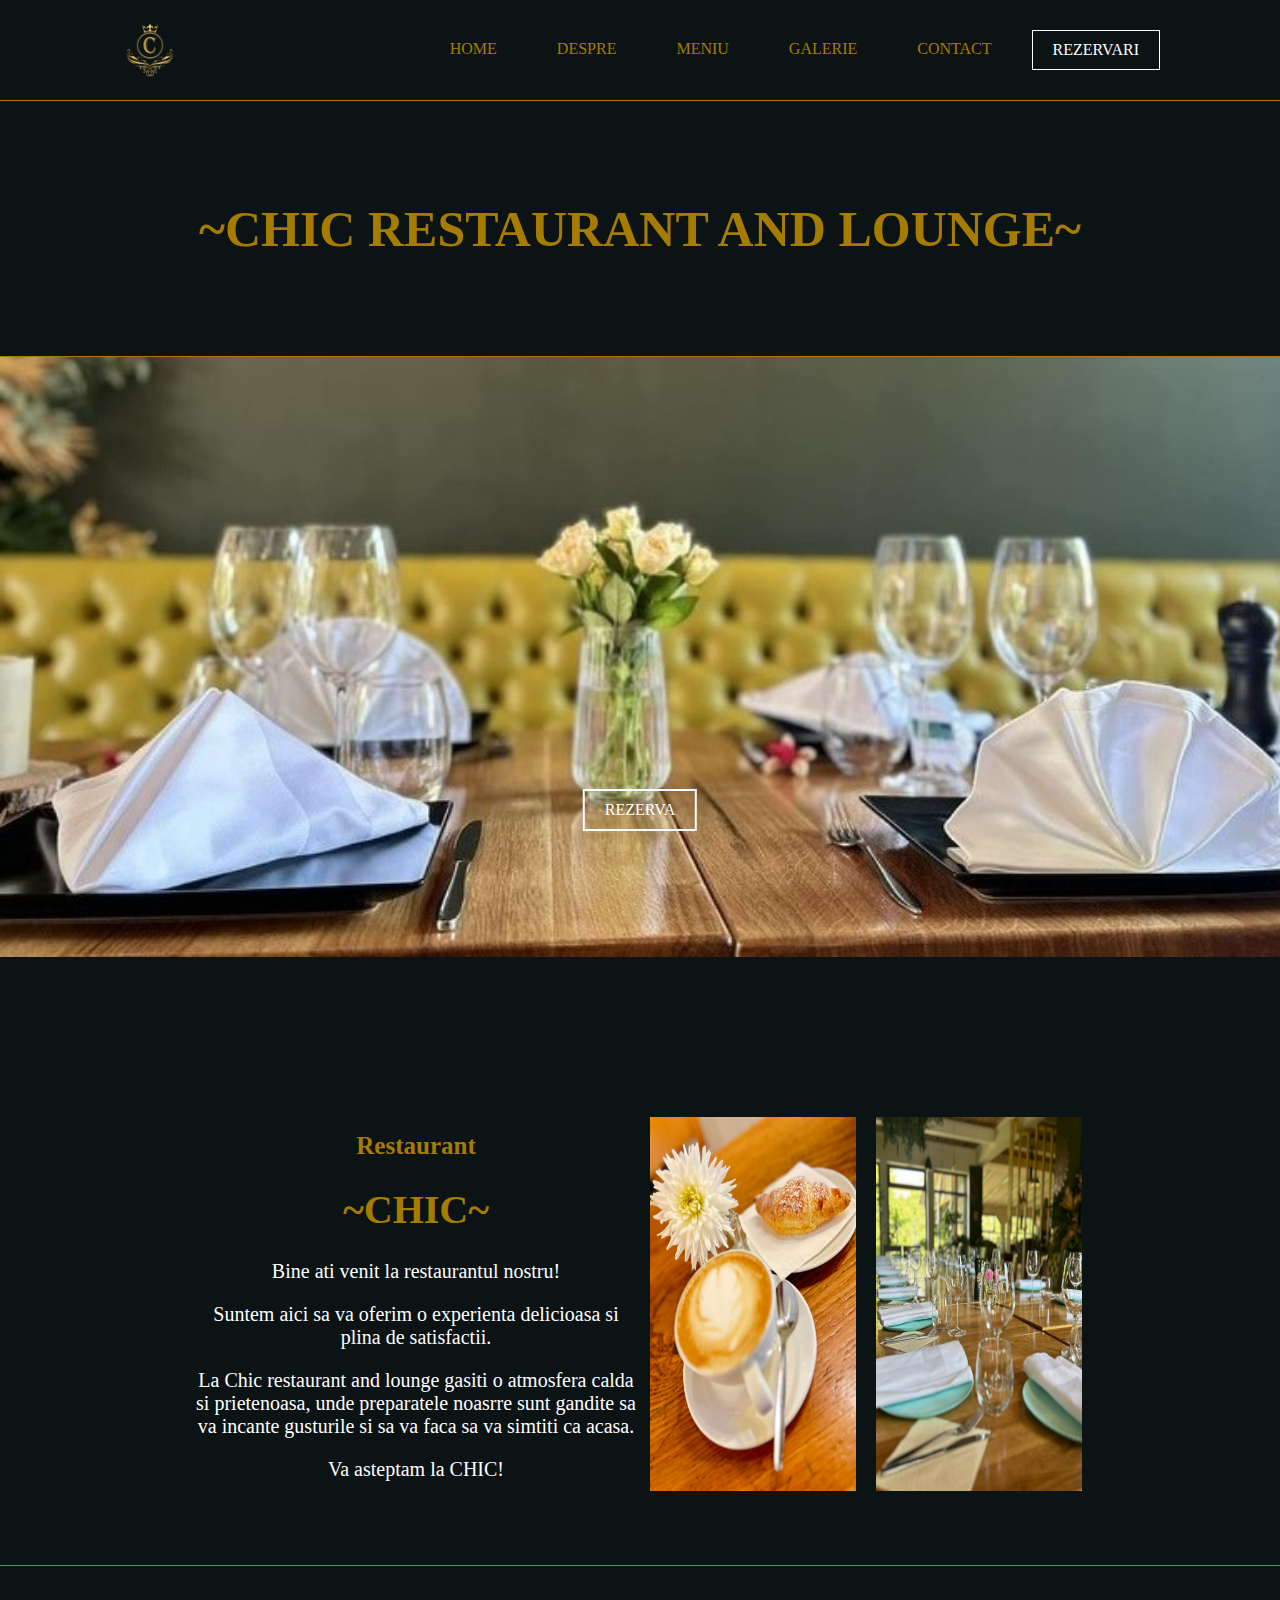
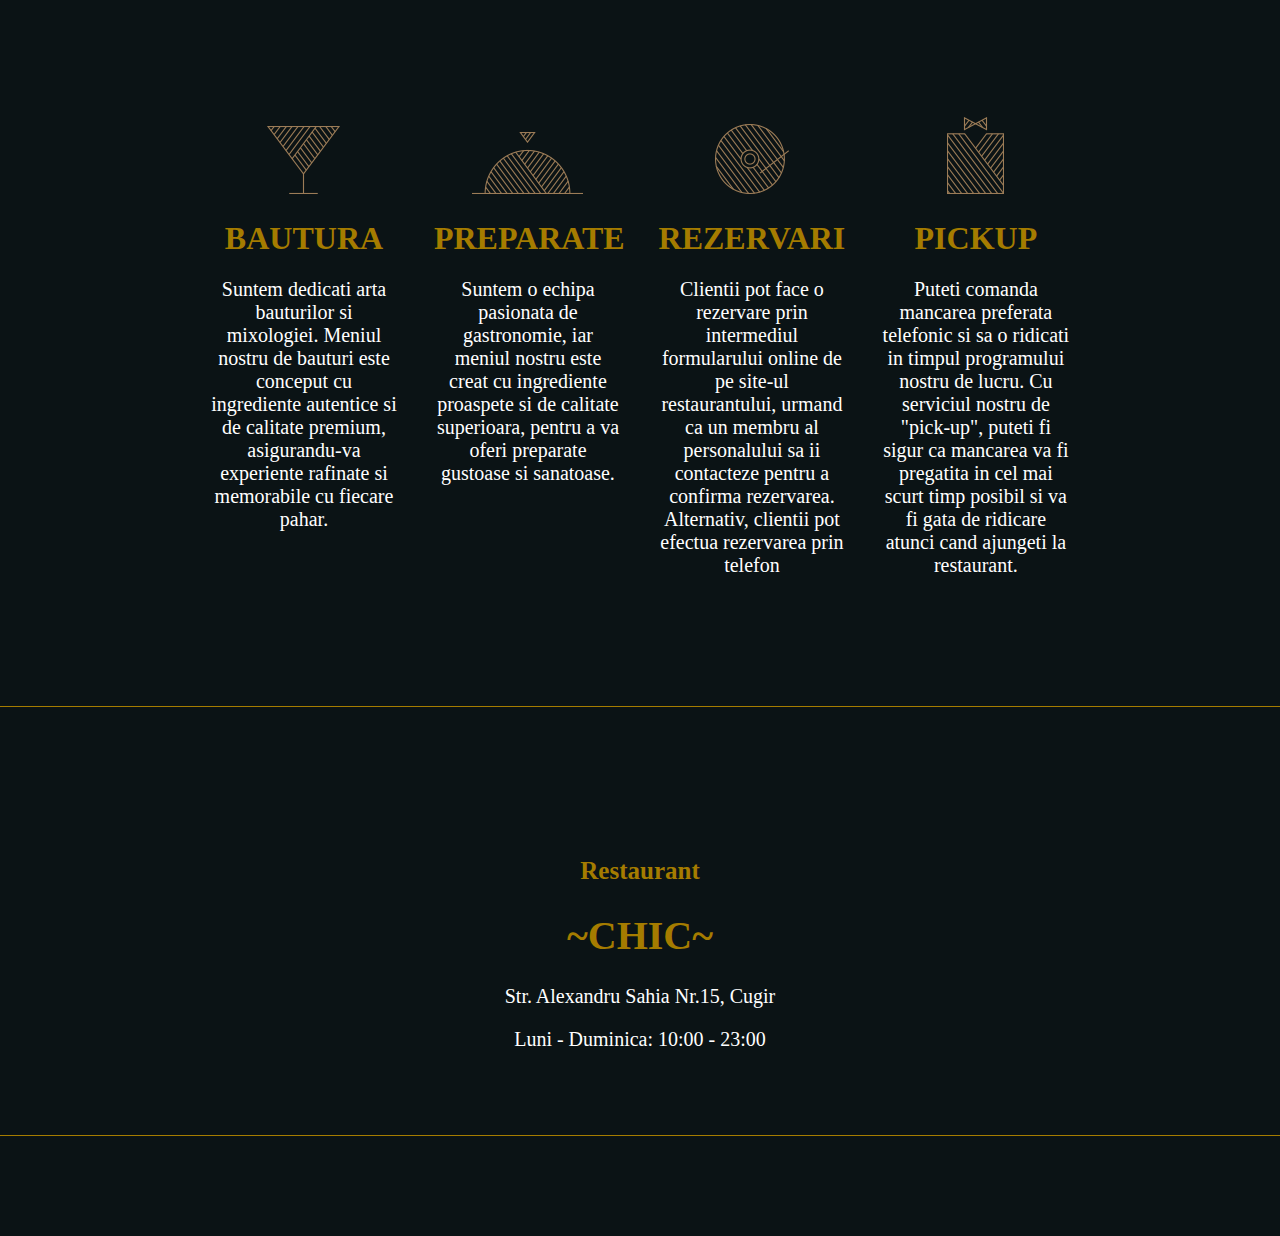
<file: index.html>
<!DOCTYPE html>
<html>
<head>
    <meta charset="UTF-8">
    <meta name="viewport" content="width=device-width, initial-scale=1.0">
    <link rel="stylesheet" href="style.css">
    <title>Home - Chic restaurant</title>
</head>
<body>
    <div class="navigatie">
        <a href="index.html"class="logo"><img src="logo.png"></a>
        <div class="nav">
            <ul>
                <li><a href="index.html" class="portocaliu">HOME</a></li>
                <li><a href="despre.html" class="portocaliu">DESPRE</a></li>
                <li><a href="meniu.html" class="portocaliu">MENIU</a></li>
                <li><a href="galerie.html" class="portocaliu">GALERIE</a></li>
                <li><a href="contact.html" class="portocaliu">CONTACT</a></li>
                <li><a href="rezervari.html" class="rez">REZERVARI</a></li>
            </ul>
        </div>
    </div>
    <div class="umplutura">

    </div>
    <div class="articol">
        <div class="container">
            <div class="titlu_mare">
                <h1>~CHIC RESTAURANT AND LOUNGE~</h1>
            </div>
        </div>
    </div>
    <div class="pozahomerezerva">
        <a href="rezervari.html" class="rezerv">REZERVA</a>
    </div>
    <div class="articol">
        <div class="container">
            <div class="container1">
                <div class="stanga">
                    <h3>Restaurant</h3>
                    <h1>~CHIC~</h1>
                    <p>Bine ati venit la restaurantul nostru!</p>
                    <p>Suntem aici sa va oferim o experienta delicioasa si plina de satisfactii.</p>
                    <p>La Chic restaurant and lounge gasiti o atmosfera calda si prietenoasa, unde preparatele noasrre sunt gandite sa va incante gusturile si sa va faca sa va simtiti ca acasa.</p>
                    <p>Va asteptam la CHIC!</p>
                </div>
                <div class="dreapta">
                    <img src="poza1.jpg">
                    <img src="poza2.jpg">
                </div>
            </div>
        </div>
    </div>
    <div class="articol">
        <div class="container">
            <div class="container1">
                <div class="serviciu">
                    <img src="bautura.png" alt="">
                    <h1>BAUTURA</h1>
                    <p>Suntem dedicati arta bauturilor si mixologiei. Meniul nostru de bauturi este conceput cu ingrediente autentice si de calitate premium, asigurandu-va experiente rafinate si memorabile cu fiecare pahar.</p>
                </div>
                <div class="serviciu">
                    <img src="preparate.png" alt="">
                    <h1>PREPARATE</h1>
                    <p>Suntem o echipa pasionata de gastronomie, iar meniul nostru este creat cu ingrediente proaspete si de calitate superioara, pentru a va oferi preparate gustoase si sanatoase.</p>
                </div>
                <div class="serviciu">
                    <img src="rezervari.png" alt="">
                    <h1>REZERVARI</h1>
                    <p>Clientii pot face o rezervare prin intermediul formularului online de pe site-ul restaurantului, urmand ca un membru al personalului sa ii contacteze pentru a confirma rezervarea. Alternativ, clientii pot efectua rezervarea prin telefon</p>
                </div>
                <div class="serviciu">
                    <img src="pickup.png" alt="">
                    <h1>PICKUP</h1>
                    <p>Puteti comanda mancarea preferata telefonic si sa o ridicati in timpul programului nostru de lucru. Cu serviciul nostru de "pick-up", puteti fi sigur ca mancarea va fi pregatita in cel mai scurt timp posibil si va fi gata de ridicare atunci cand ajungeti la restaurant.</p>
                </div>
            </div>
        </div>
    </div>
    <div class="articol">
        <div class="container">
            <div class="stanga">
                <h3>Restaurant</h3>
                <h1>~CHIC~</h1>
                <p>Str. Alexandru Sahia Nr.15, Cugir</p>
                <p>Luni - Duminica: 10:00 - 23:00</p>
            </div>
        </div>
    </div>
    
    <div class="umplutura">

    </div>
    <div class="umplutura">

    </div>
</body>
</html>
</file>
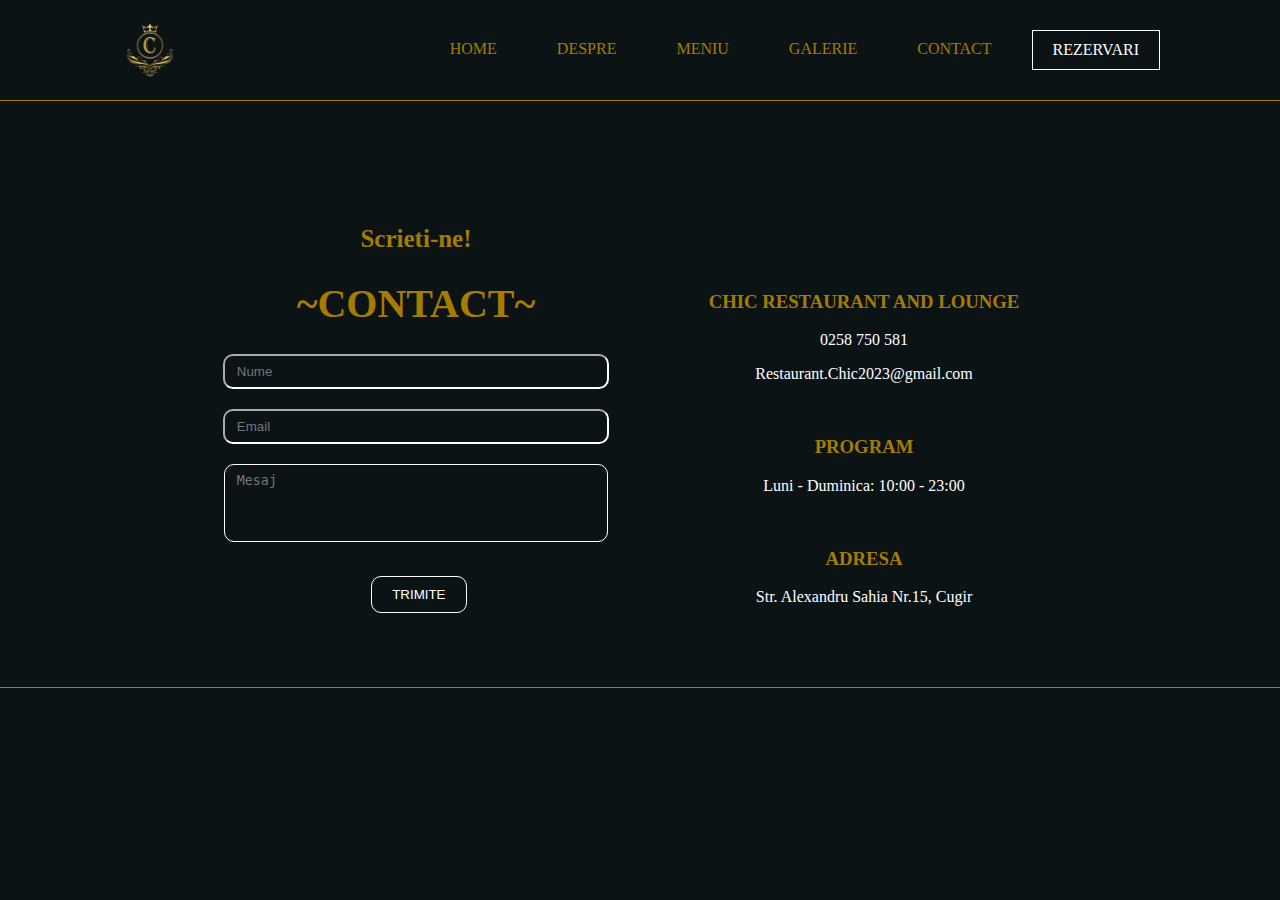
<file: contact.html>
<!DOCTYPE html>
<html>
<head>
    <meta charset="UTF-8">
    <meta name="viewport" content="width=device-width, initial-scale=1.0">
    <link rel="stylesheet" href="style.css">
    <title>Contact - Chic restaurant</title>
</head>
<body>
    <div class="navigatie">
        <a href="index.html"class="logo"><img src="logo.png"></a>
        <div class="nav">
            <ul>
                <li><a href="index.html" class="portocaliu">HOME</a></li>
                <li><a href="despre.html" class="portocaliu">DESPRE</a></li>
                <li><a href="meniu.html" class="portocaliu">MENIU</a></li>
                <li><a href="galerie.html" class="portocaliu">GALERIE</a></li>
                <li><a href="contact.html" class="portocaliu">CONTACT</a></li>
                <li><a href="rezervari.html" class="rez">REZERVARI</a></li>
            </ul>
        </div>
    </div>
    <div class="umplutura">

    </div>
    <div class="articol">
        <div class="container">
            <div class="container1">
                <div class="stanga">
                    <h3>Scrieti-ne!</h3>
                    <h1>~CONTACT~</h1>
                    <form action="FORMSUBMIT" method="POST">
                        <!--Honeypot-->
                        <input type="text" name="_honey" style="display:none;">
                        <!--Disable Capcha-->
                        <input type="hidden" name="_captcha" value="false">
                        <input type="hidden" name="_next" value="CONTACT" />
                        <input class="chenar" type="text" placeholder="Nume" name="name" required /><br />
                        <input class="chenar" type="email" placeholder="Email" name="email" required /><br />
                        <textarea class="chenar" rows="4" cols="5" placeholder="Mesaj" name="mesaje" id></textarea><br />
                        <button class="send">TRIMITE</button>
                    </form>
                </div>
                <div class="dreaptac">
                    <br><br><br><br>
                    <h3>CHIC RESTAURANT AND LOUNGE</h3>
                    <p>0258 750 581</p>
                    <p>Restaurant.Chic2023@gmail.com</p>
                    <br>
                    <h3>PROGRAM</h3>
                    <p>Luni - Duminica: 10:00 - 23:00</p>
                    <br>
                    <h3>ADRESA</h3>
                    <p>Str. Alexandru Sahia Nr.15, Cugir</p>
                </div>
            </div>
        </div>
    </div>
    <div class="umplutura">

    </div>
    <div class="umplutura">

    </div>
</body>
</html>
</file>
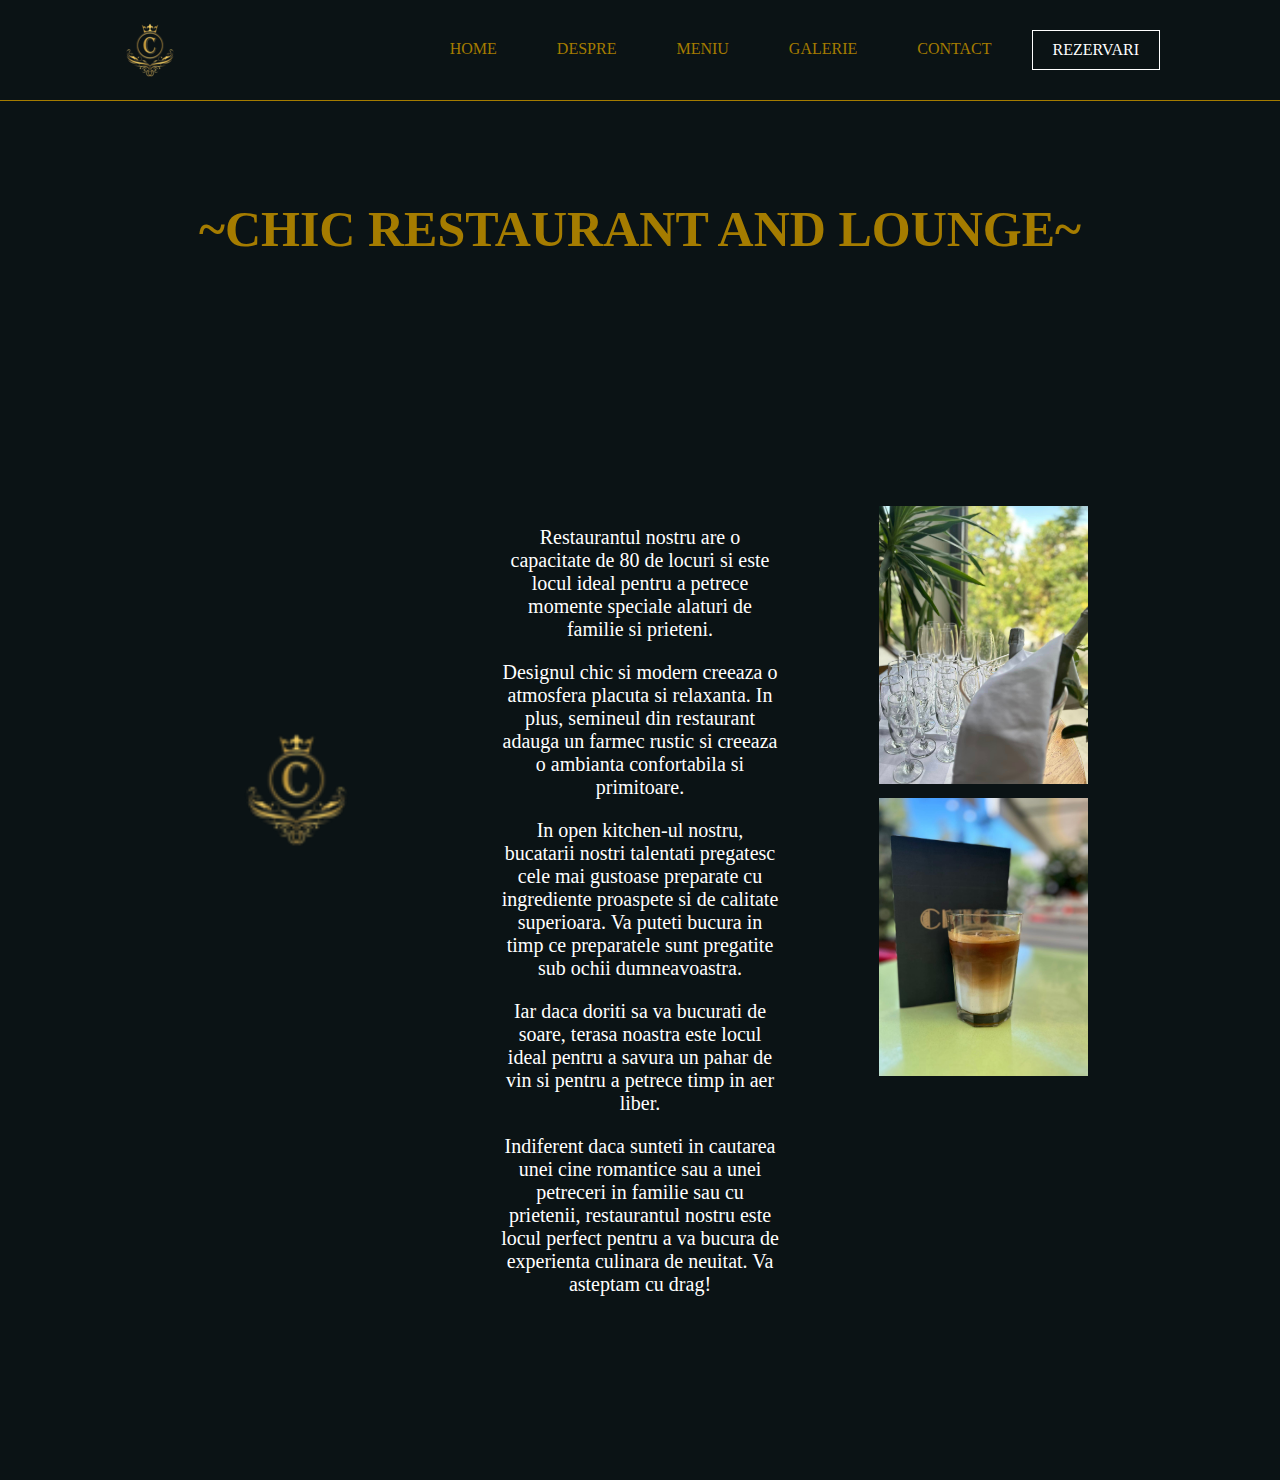
<file: despre.html>
<!DOCTYPE html>
<html>
<head>
    <meta charset="UTF-8">
    <meta name="viewport" content="width=device-width, initial-scale=1.0">
    <link rel="stylesheet" href="style.css">
    <title>Despre - Chic restaurant</title>
</head>
<body>
    <div class="navigatie">
        <a href="index.html"class="logo"><img src="logo.png"></a>
        <div class="nav">
            <ul>
                <li><a href="index.html" class="portocaliu">HOME</a></li>
                <li><a href="despre.html" class="portocaliu">DESPRE</a></li>
                <li><a href="meniu.html" class="portocaliu">MENIU</a></li>
                <li><a href="galerie.html" class="portocaliu">GALERIE</a></li>
                <li><a href="contact.html" class="portocaliu">CONTACT</a></li>
                <li><a href="rezervari.html" class="rez">REZERVARI</a></li>
            </ul>
        </div>
    </div>
    <div class="umplutura">

    </div>
    <div class="container">
        <div class="titlu_mare">
            <h1>~CHIC RESTAURANT AND LOUNGE~</h1>
        </div>
    </div>
    <div class="container">
        <div class="container1">
            <div class="side1">
            <img src="logo.png" alt="">
            </div>
            <div class="central">
                    <p>Restaurantul nostru are o capacitate de 80 de locuri si este locul ideal pentru a petrece momente speciale alaturi de familie si prieteni.</p>
                    <p>Designul chic si modern creeaza o atmosfera placuta si relaxanta. In plus, semineul din restaurant adauga un farmec rustic si creeaza o ambianta confortabila si primitoare.</p>
                    <p>In open kitchen-ul nostru, bucatarii nostri talentati pregatesc cele mai gustoase preparate cu ingrediente proaspete si de calitate superioara. Va puteti bucura in timp ce preparatele sunt pregatite sub ochii dumneavoastra.</p>
                    <p>Iar daca doriti sa va bucurati de soare, terasa noastra este locul ideal pentru a savura un pahar de vin si pentru a petrece timp in aer liber.</p>
                    <p>Indiferent daca sunteti in cautarea unei cine romantice sau a unei petreceri in familie sau cu prietenii, restaurantul nostru este locul perfect pentru a va bucura de experienta culinara de neuitat. Va asteptam cu drag!</p>
            </div>
            <div class="side2">
                <img src="despre1.jpg">
                <img src="despre2.jpg">
            </div>
        </div>
    </div>
    <div class="umplutura">

    </div>
    <div class="umplutura">

    </div>
</body>
</html>
</file>
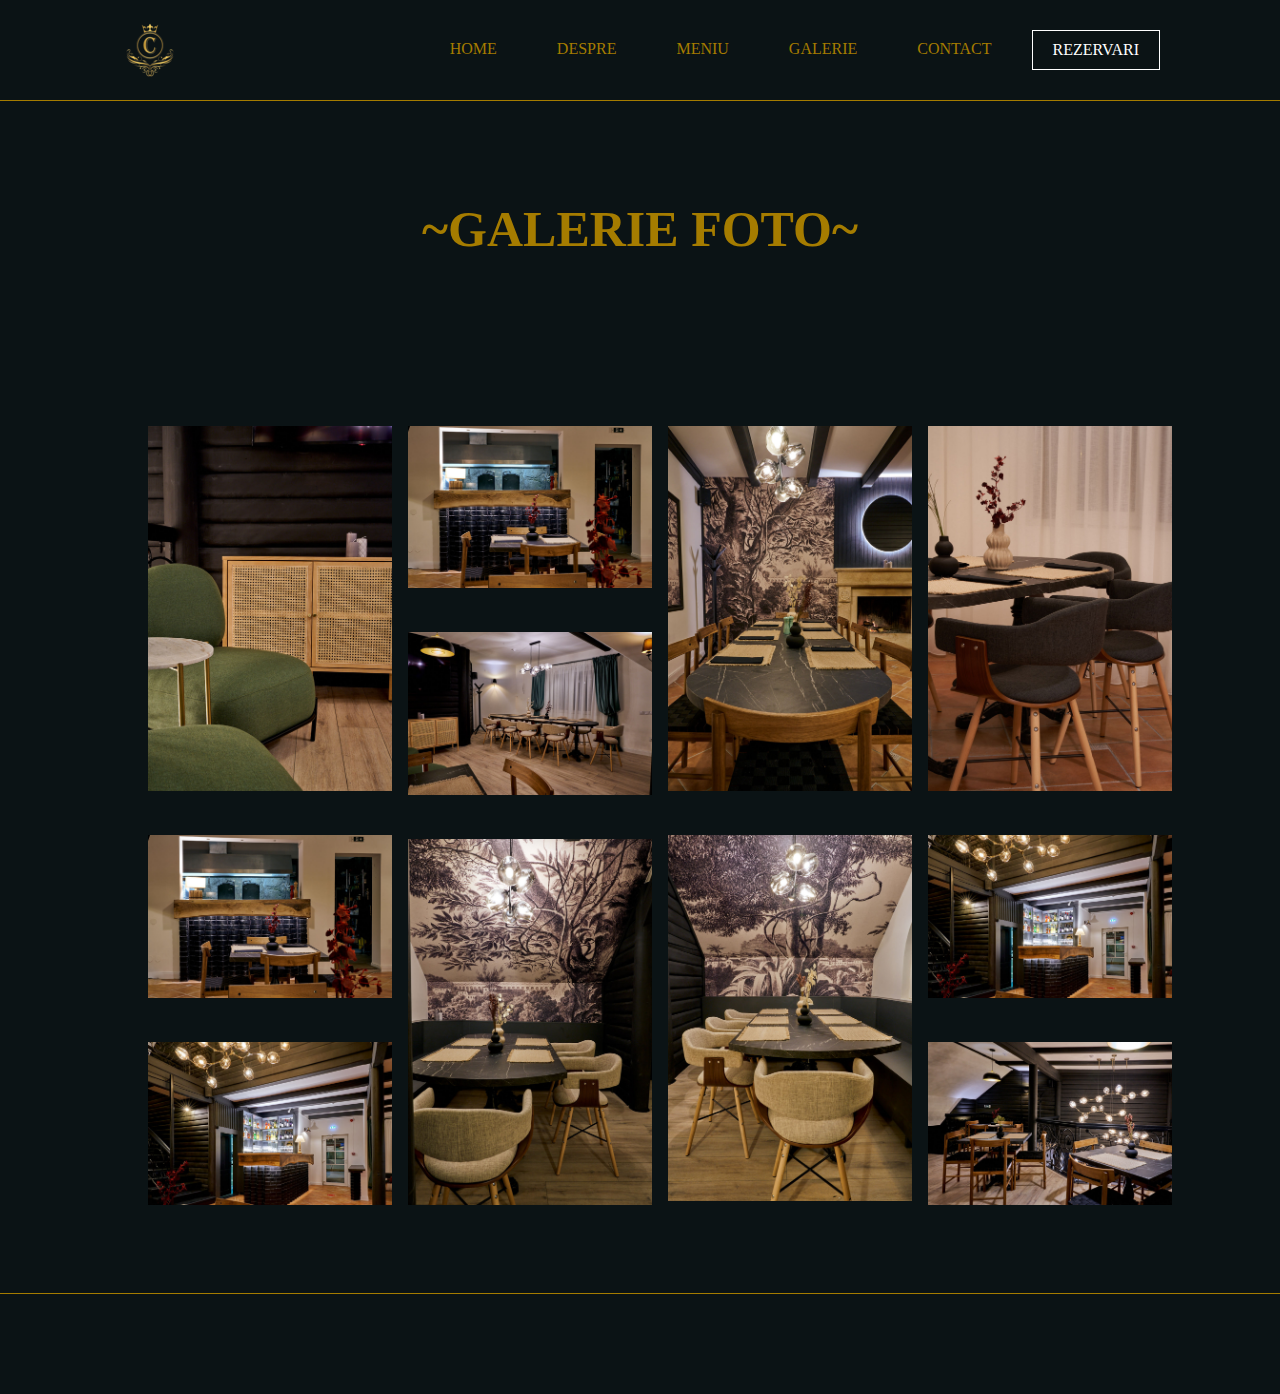
<file: galerie.html>
<!DOCTYPE html>
<html >
<head>
    <meta charset="UTF-8">
    <meta name="viewport" content="width=device-width, initial-scale=1.0">
    <link rel="stylesheet" href="style.css">
    <title>Galerie - Chic restaurant</title>
</head>
<body>
    <div class="navigatie">
        <a href="index.html"class="logo"><img src="logo.png"></a>
        <div class="nav">
            <ul>
                <li><a href="index.html" class="portocaliu">HOME</a></li>
                <li><a href="despre.html" class="portocaliu">DESPRE</a></li>
                <li><a href="meniu.html" class="portocaliu">MENIU</a></li>
                <li><a href="galerie.html" class="portocaliu">GALERIE</a></li>
                <li><a href="contact.html" class="portocaliu">CONTACT</a></li>
                <li><a href="rezervari.html" class="rez">REZERVARI</a></li>
            </ul>
        </div>
    </div>
    <div class="umplutura">

    </div>
    <div class="container">
        <div class="titlu_mare">
            <h1>~GALERIE FOTO~</h1>
        </div>
    </div>
    <div class="articol">
        <div class="container2" column-count:4>
            <div class="galerie">
                <img src="galerie/1.jpg">
                <img src="galerie/2.jpg">
                <img src="galerie/3.jpg">
                <img src="galerie/4.jpg">
                <img src="galerie/5.jpg">
                <img src="galerie/6.jpg">
                <img src="galerie/7.jpg">
                <img src="galerie/8.jpg">
                <img src="galerie/9.jpg">
                <img src="galerie/10.jpg">
                <img src="galerie/11.jpg">
            </div>
        </div>
    </div>
    <div class="umplutura">

    </div>
    <div class="umplutura">

    </div>
</body>
</html>
</file>
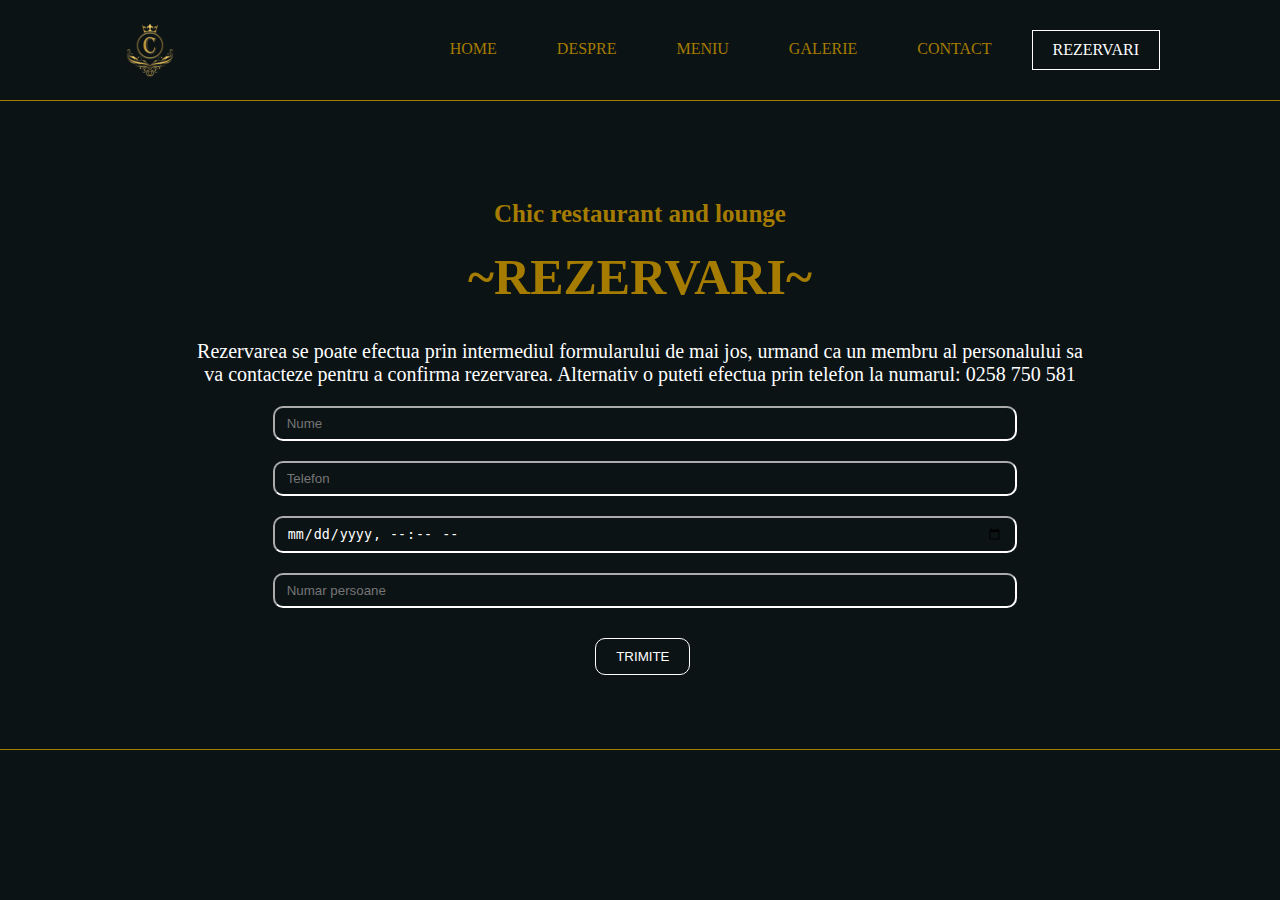
<file: rezervari.html>
<!DOCTYPE html>
<html>
<head>
    <meta charset="UTF-8">
    <meta name="viewport" content="width=device-width, initial-scale=1.0">
    <link rel="stylesheet" href="style.css">
    <title>Rezervari - Chic restaurant</title>
</head>
<body>
    <div class="navigatie">
        <a href="index.html"class="logo"><img src="logo.png"></a>
        <div class="nav">
            <ul>
                <li><a href="index.html" class="portocaliu">HOME</a></li>
                <li><a href="despre.html" class="portocaliu">DESPRE</a></li>
                <li><a href="meniu.html" class="portocaliu">MENIU</a></li>
                <li><a href="galerie.html" class="portocaliu">GALERIE</a></li>
                <li><a href="contact.html" class="portocaliu">CONTACT</a></li>
                <li><a href="rezervari.html" class="rez">REZERVARI</a></li>
            </ul>
        </div>
    </div>
    <div class="umplutura">

    </div>
    <div class="articol">
        <div class="container">
            <div class="titlu_mare">
                <h3>Chic restaurant and lounge</h3>
                <h1>~REZERVARI~</h1>
                <p>Rezervarea se poate efectua prin intermediul formularului de mai jos, urmand ca un membru al personalului sa va contacteze pentru a confirma rezervarea. Alternativ o puteti efectua prin telefon la numarul: 0258 750 581</p>
            </div>
            <form action="FORMSUBMIT" method="POST" class="centr">
                <!--Honeypot-->
                <input type="text" name="_honey" style="display:none;">
                <!--Disable Capcha-->
                <input type="hidden" name="_captcha" value="false">
                <input type="hidden" name="_next" value="CONTACT" />
                <input class="chenar" type="text" placeholder="Nume" name="name" required /><br />
                <input class="chenar" type="number" placeholder="Telefon" name="telefon" required /><br />
                <input class="chenar" type="datetime-local" placeholder="" name="data" required /><br />
                <input class="chenar" type="number" placeholder="Numar persoane" name="numar_persoane" required /><br />
                <button class="send1">TRIMITE</button>
            </form>
        </div>
    </div>
    <div class="umplutura">

    </div>
    <div class="umplutura">

    </div>
</body>
</html>
</file>
<file: style.css>
﻿body {
    margin: 0;
    background-color: #0b1315;
    color: #fff;
    font-family: 'Rubik';
}
div{
    display: block;
}
.navigatie{
    width: 100%;
    height: 100px;
    margin-left: auto;
    margin-right: auto;
    top: 0px;
    position: fixed;
    overflow: hidden;
    z-index: 300;
    background-color: #0b1315;
    border-bottom: solid;
    border-color: #a57c00;
    border-width: 1px;
}
.umplutura{
    height: 50px;
}
.logo{
    margin-left: 100px;
    float: left;
}
.nav{
    margin-top: 20px;
    float: right;
    margin-right: 110px;
}
.nav ul{
    margin:0;
    padding:0;
    display:flex;
}
.nav ul li{
    list-style: none;
}
.portocaliu{
    display: block;
    margin: 10px 10px;
    padding: 10px 20px;
    text-decoration: none;
    color: #a57c00;
}
.rez{
    margin: 10px 10px;
    padding: 10px 20px;
    text-decoration: none;
    display: block;
    color: #fff;
    border-style: solid;
    border-width: 1px;
    border-color: #fff;
}
.logo{
    height: 100px;
}
.titlu_mare{
    text-align: center;
}
.titlu_mare h1{
    color: #a57c00;
    font-size: 50px;
    margin-top: 20px;
}
.titlu_mare h3{
    margin: 0px;
    font-size: 25px;
}
.titlu_mare p{
    font-size: 20px;
}
.pozahomerezerva{
    width: 100%;
    height: 600px;
    text-align: center;
    background-image: url("pozahome.jpg");
    background-repeat: no-repeat;
    background-size: cover;

}
.rezerv{
    position: absolute;
    top: 90%;
    left: 50%;
    transform: translate(-50%, -50%);
    padding: 10px 20px;
    text-decoration: none;
    display: block;
    color: #fff;
    border-style: solid;
    border-width: 2px;
    border-color: #fff;
}
.articol{
    border-bottom: solid;
    border-color: #a57c00;
    border-width: 1px;
}
.container{
    width: 70%;
    margin-left: 15%;
    margin-right: 15%;
    margin-top: 150px;
    padding-bottom: 5%;
}
.container1{
    display: flex;
}
.stanga{
    width: 100%;
    text-align: center;
}
h1,h3{
    color:#a57c00;
}
.stanga h3{
    font-size: 25px;
}
.stanga p{
    font-size: 20px;
}
.stanga h1{
    font-size: 40px;
}
.dreapta{
    display: flex;
    width: 100%;
}
.dreapta img{
    width: 46%;
    height: auto;
    margin: 10px;
}
.serviciu{
    text-align: center;
    width: 21%;
    padding-left: 2%;
    padding-right: 2%;
    padding-bottom: 5%;
}
.serviciu h1{
    color: #a57c00;
}
.serviciu p{
    font-size: 20px;
}
.side1{
    width: 30%;
    padding-top: 20%;
}
.side1 img{
    width: 100%;
}
.central{
    width: 40%;
    text-align: center;
    padding-left: 100px;
    padding-right: 100px;
}
.central p{
    font-size: 20px;
}
.side2{
    width: 30%;
}
.side2 img{
    width: 100%;
    margin-bottom: 10px;
}
.menu{
    margin: 10px 10px;
    padding: 10px 20px;
    text-decoration: none;
    display: block;
    color: #fff;
    border-style: solid;
    border-width: 1px;
    border-color: #fff;
    position: absolute;
    top: 50%;
    left: 50%;
    transform: translate(-56%, -50%);
}
.container2{
    width: 80%;
    margin-left: 10%;
    margin-right: 10%;
    margin-top: 50px;
    padding-bottom: 5%;
}
.galerie{
    column-count: 4;
}
.galerie img{
    width: 100%;
    padding: 20px;
}
.chenar {
    padding: 8px 12px;
    background-color: #0b1315;
    border-radius: 10px;
    width: 80%;
    margin-bottom:20px;
    border-color:#fff;
    color: #fff;
}
textarea{
    resize: none;
}
.send{
    margin: 10px 10px;
    padding: 10px 20px;
    text-decoration: none;
    display: block;
    color: #fff;
    border-style: solid;
    border-width: 1px;
    border-radius: 10px;
    border-color: #fff;
    background-color: #0b1315;
    margin-left: 40%;
    margin-right: 40%;
}
.dreaptac{
    width: 100%;
    text-align: center;
}
.centrat{
    text-align: center;
}
.centr{
    width: 100%;
    padding-left: 9%;
}
.send1{
    margin: 10px 10px;
    padding: 10px 20px;
    text-decoration: none;
    display: block;
    color: #fff;
    border-style: solid;
    border-width: 1px;
    border-radius: 10px;
    border-color: #fff;
    background-color: #0b1315;
    margin-left: 36%;
    margin-right: 36%;
}
</file>
